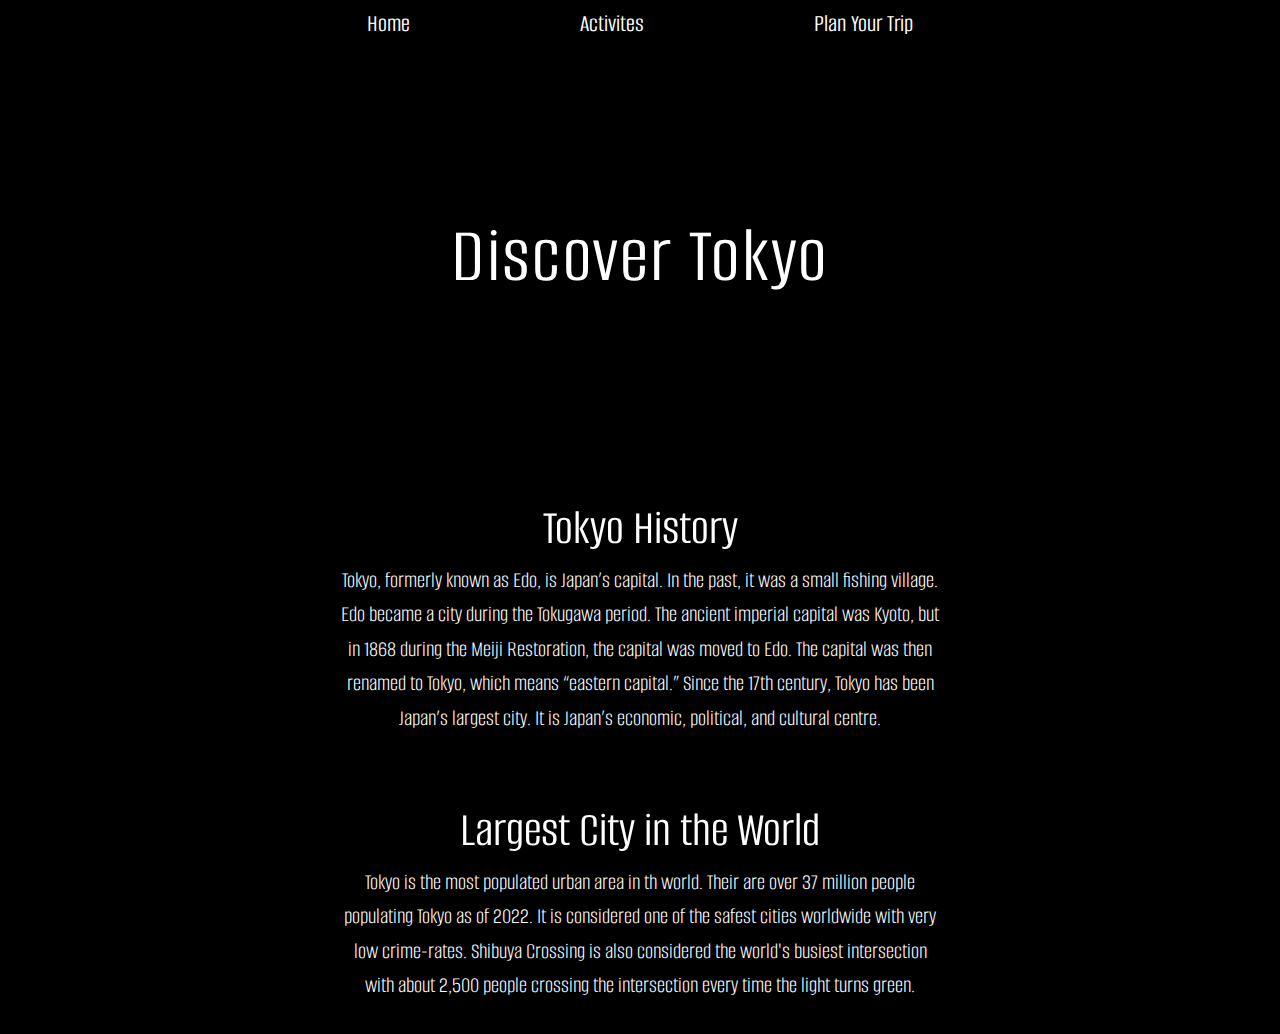
<file: index.html>
<!DOCTYPE html>
<html lang="en">
  <head>
    <meta charset="utf-8" />
    <title>Travel to Tokyo</title>
    <meta name="viewport" content="width=device-width, initial-scale=1" />

    <meta name="description" content="Travel to Tokyo" />
    <meta name="author" content="Arianna Castanon" />
        <link
      rel="icon"
      type="image/png"
      href="https://cdn.glitch.global/d8231312-efee-4ff6-ba8f-370551e30fa8/6eab0c341dcf276ad9e9420ef4ab527e.png?v=1652724433013"
    />
    <link rel="stylesheet" href="style.css" />
    <link rel="preconnect" href="https://fonts.googleapis.com" />
    <link rel="preconnect" href="https://fonts.gstatic.com" crossorigin />
    <link
      href="https://fonts.googleapis.com/css2?family=Alumni+Sans:wght@100;200;500&display=swap"
      rel="stylesheet"
    />
  </head>
  <body>
    <header>
      <nav>
        <a href="index.html">Home</a>
        <a href="activites.html">Activites</a>
        <a href="planyourtrip.html">Plan Your Trip</a>
      </nav>
    </header>
    <hr />
    <main>
      <section class="page-header">
        <h1>Discover Tokyo</h1>
      </section>
      <h2>Tokyo History</h2>
      <p>
        Tokyo, formerly known as Edo, is Japan’s capital. In the past, it was a
        small fishing village. Edo became a city during the Tokugawa period. The
        ancient imperial capital was Kyoto, but in 1868 during the Meiji
        Restoration, the capital was moved to Edo. The capital was then renamed
        to Tokyo, which means “eastern capital.” Since the 17th century, Tokyo
        has been Japan’s largest city. It is Japan’s economic, political, and
        cultural centre.
      </p>
      <h2>Largest City in the World</h2>
      <p>
        Tokyo is the most populated urban area in th world. Their are over 37
        million people populating Tokyo as of 2022. It is considered one of the
        safest cities worldwide with very low crime-rates. Shibuya Crossing is
        also considered the world's busiest intersection with about 2,500 people
        crossing the intersection every time the light turns green.
      </p>
    </main>
  </body>
</html>
</file>
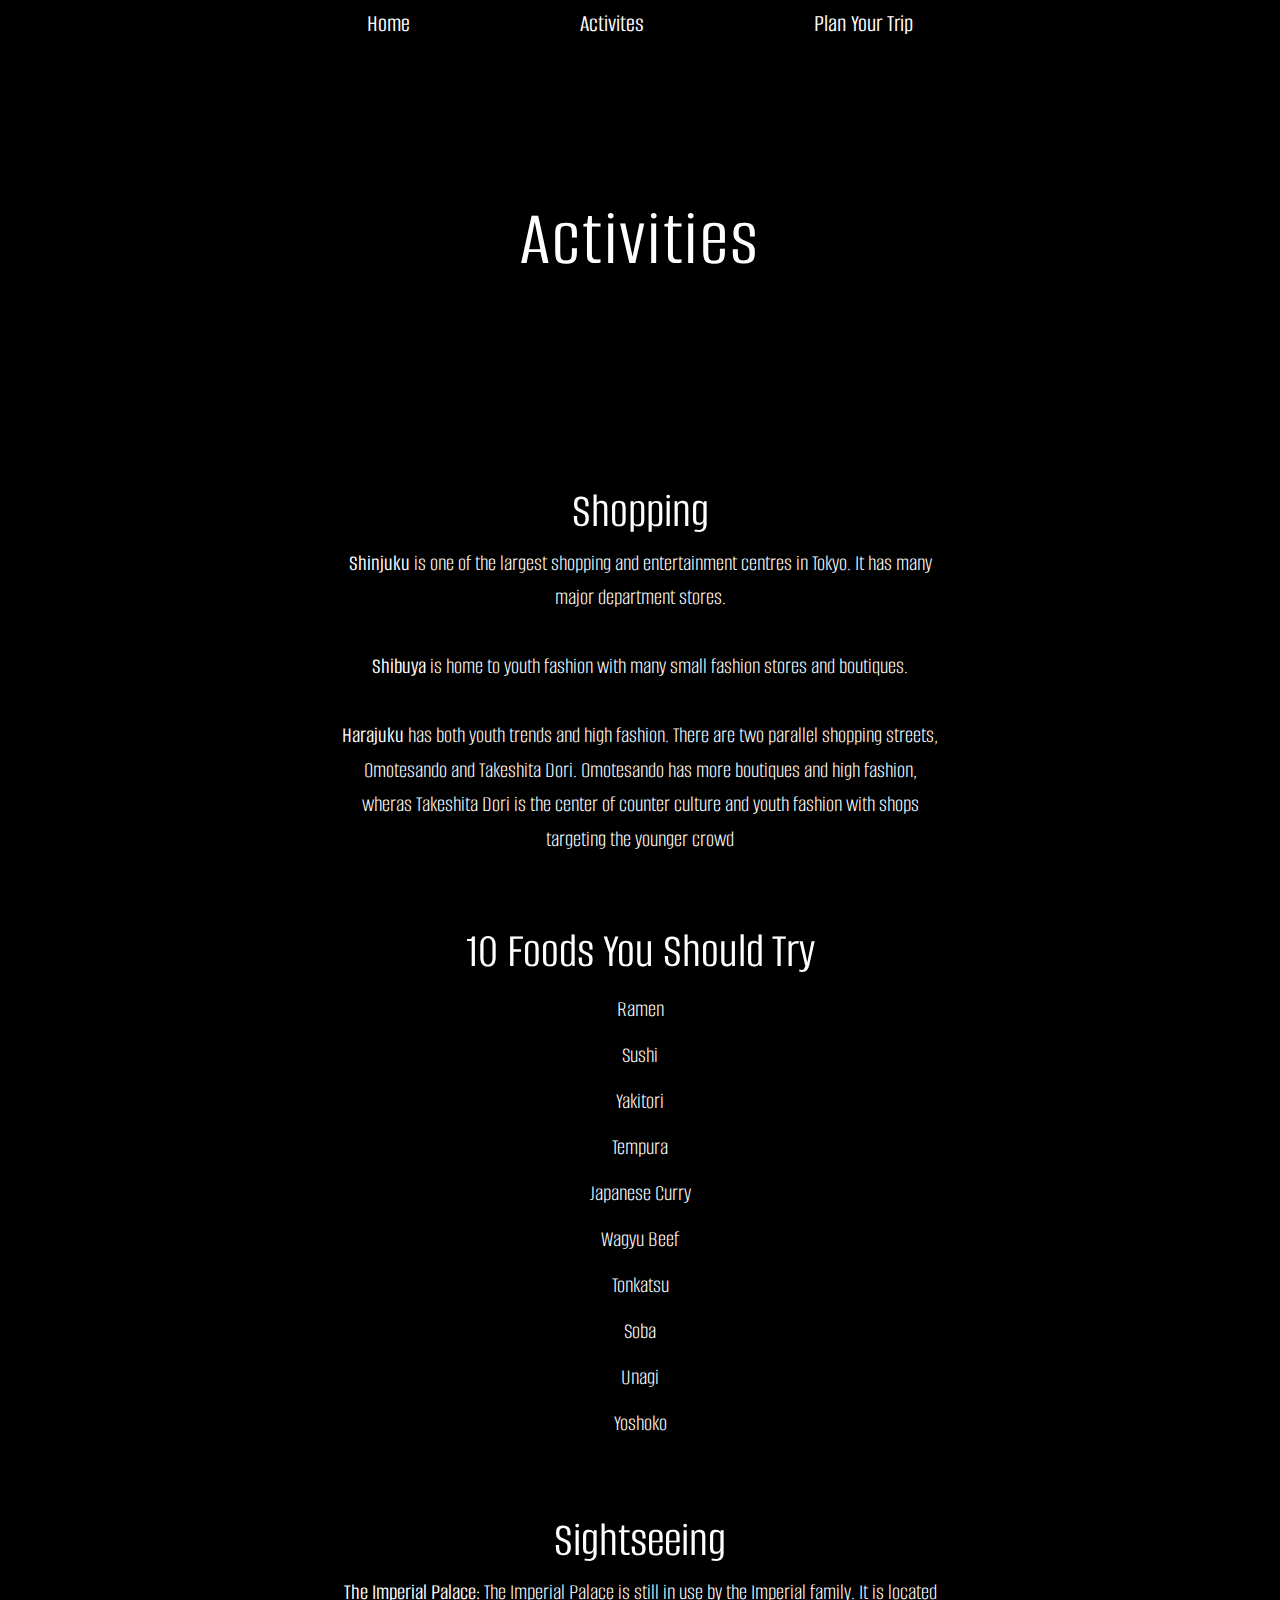
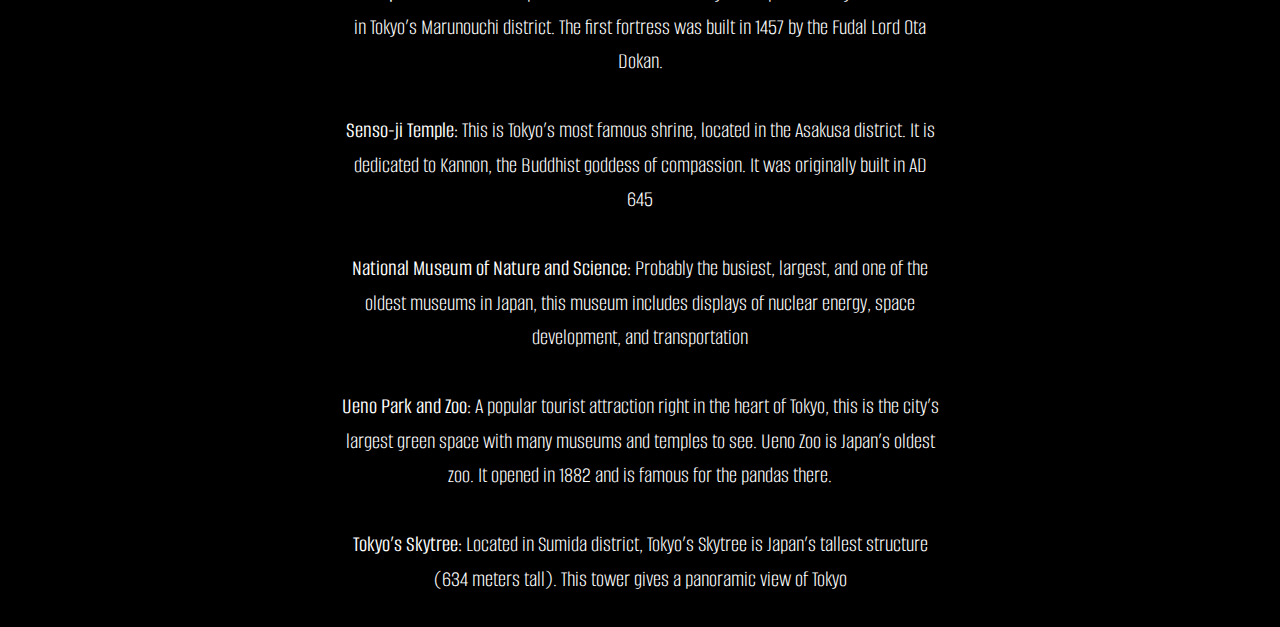
<file: activites.html>
<!DOCTYPE html>
<html lang="en">
  <head>
    <meta name="viewport" content="width=device-width, initial-scale=1" />
    <meta charset="utf-8" />
    <title>Travel to Tokyo</title>
    <meta name="description" content="Travel to Tokyo" />
    <meta name="author" content="Arianna Castanon" />
    <link
      rel="icon"
      type="image/png"
      href="https://cdn.glitch.global/d8231312-efee-4ff6-ba8f-370551e30fa8/6eab0c341dcf276ad9e9420ef4ab527e.png?v=1652724433013"
    />
    <link rel="stylesheet" href="style.css" />
    <link rel="preconnect" href="https://fonts.googleapis.com" />
    <link rel="preconnect" href="https://fonts.gstatic.com" crossorigin />
    <link
      href="https://fonts.googleapis.com/css2?family=Alumni+Sans:wght@100;200;500&display=swap"
      rel="stylesheet"
    />
  </head>
  <body class="activites">
    <header>
      <nav>
        <a href="index.html">Home</a>
        <a href="activites.html">Activites</a>
        <a href="planyourtrip.html">Plan Your Trip</a>
      </nav>
    </header>

    <main>
      <section class="page-header">
        <h1>Activities</h1>
      </section>
      <h2>Shopping</h2>
      <p>
        <strong>Shinjuku</strong> is one of the largest shopping and
        entertainment centres in Tokyo. It has many major department stores.
        <br /><br />
        <strong>Shibuya</strong> is home to youth fashion with many small
        fashion stores and boutiques. <br /><br />
        <strong>Harajuku</strong> has both youth trends and high fashion. There
        are two parallel shopping streets, Omotesando and Takeshita Dori.
        Omotesando has more boutiques and high fashion, wheras Takeshita Dori is
        the center of counter culture and youth fashion with shops targeting the
        younger crowd
      </p>

      <h2>10 Foods You Should Try</h2>
      <ul>
        <li>Ramen</li>
        <li>Sushi</li>
        <li>Yakitori</li>
        <li>Tempura</li>
        <li>Japanese Curry</li>
        <li>Wagyu Beef</li>
        <li>Tonkatsu</li>
        <li>Soba</li>
        <li>Unagi</li>
        <li>Yoshoko</li>
      </ul>

      <h2>Sightseeing</h2>
      <p>
        <strong>The Imperial Palace:</strong> The Imperial Palace is still in
        use by the Imperial family. It is located in Tokyo’s Marunouchi
        district. The first fortress was built in 1457 by the Fudal Lord Ota
        Dokan. <br /><br />
        <strong>Senso-ji Temple:</strong> This is Tokyo’s most famous shrine,
        located in the Asakusa district. It is dedicated to Kannon, the Buddhist
        goddess of compassion. It was originally built in AD 645 <br /><br />
        <strong>National Museum of Nature and Science:</strong> Probably the
        busiest, largest, and one of the oldest museums in Japan, this museum
        includes displays of nuclear energy, space development, and
        transportation <br /><br />
        <strong>Ueno Park and Zoo:</strong> A popular tourist attraction right
        in the heart of Tokyo, this is the city’s largest green space with many
        museums and temples to see. Ueno Zoo is Japan’s oldest zoo. It opened in
        1882 and is famous for the pandas there. <br /><br />
        <strong>Tokyo’s Skytree:</strong> Located in Sumida district, Tokyo’s
        Skytree is Japan’s tallest structure (634 meters tall). This tower gives
        a panoramic view of Tokyo
      </p>
    </main>
  </body>
</html>
</file>
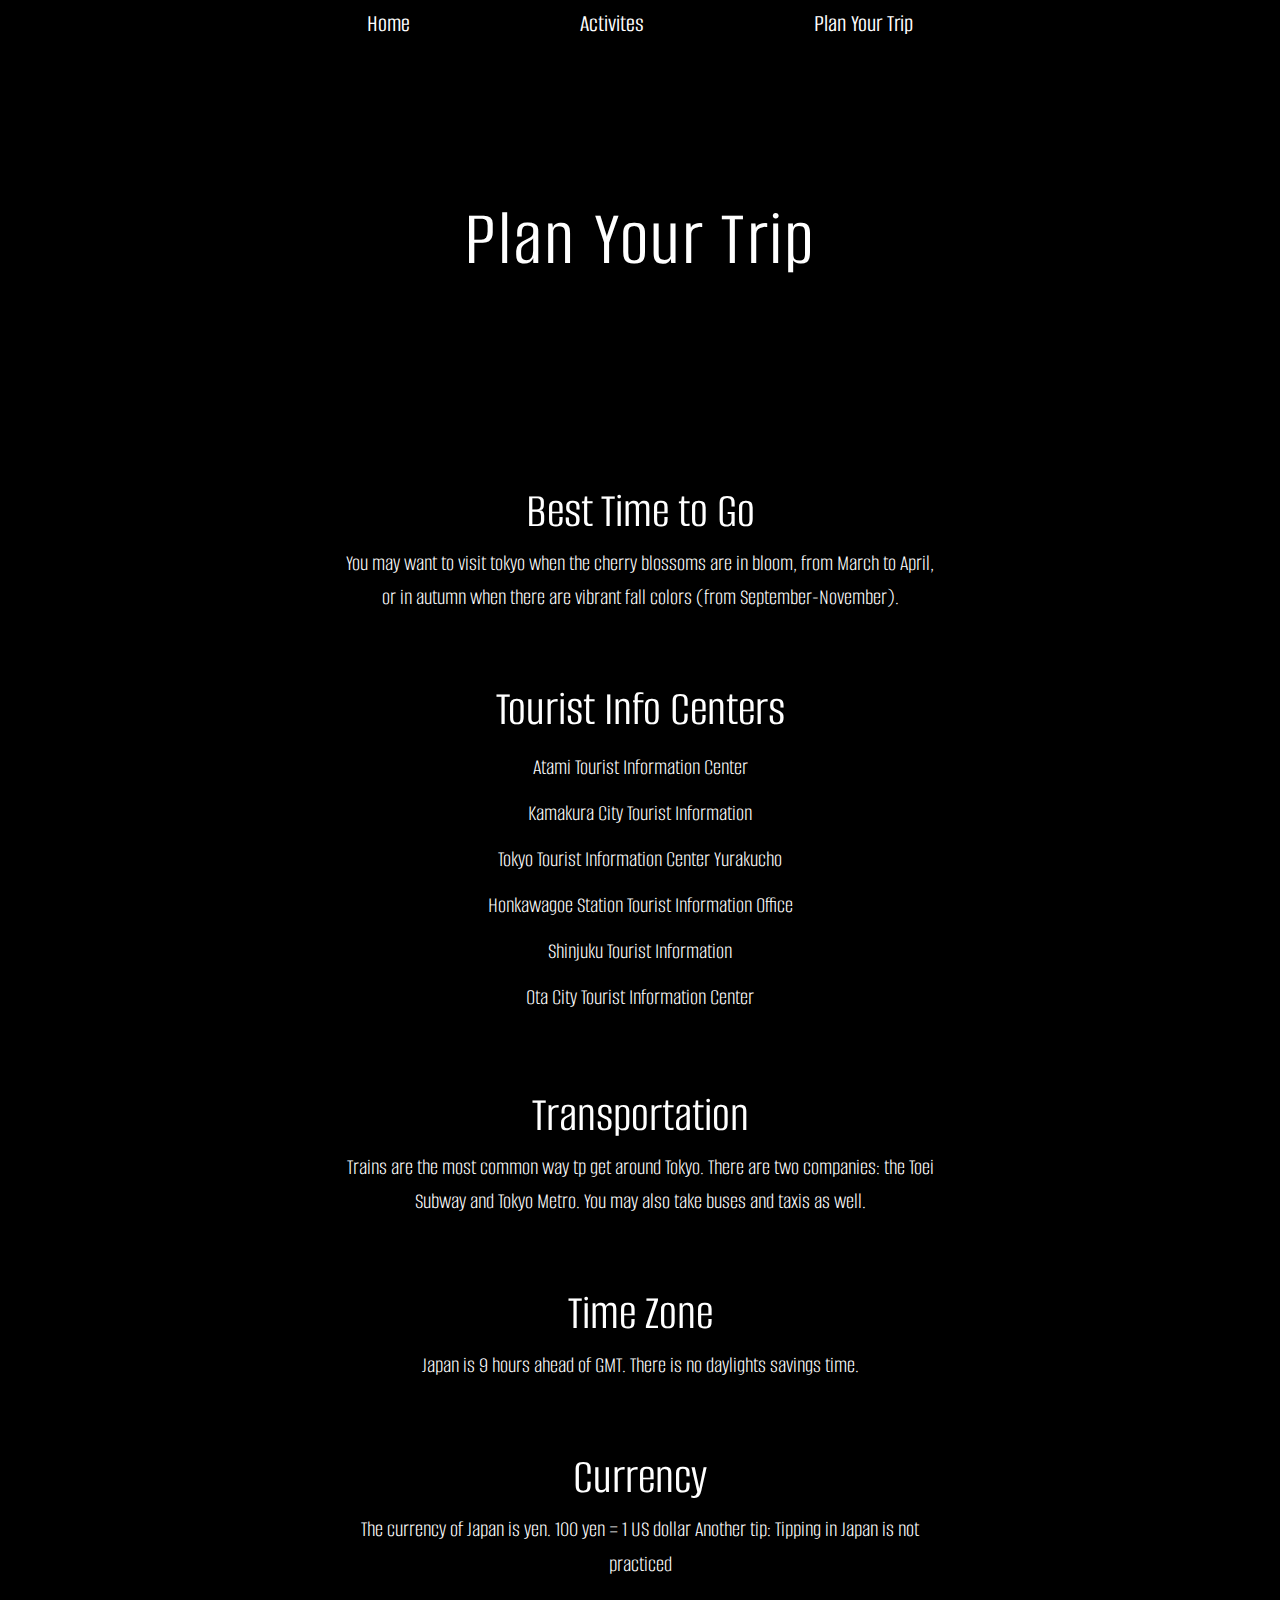
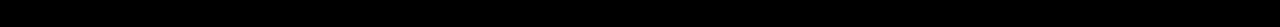
<file: planyourtrip.html>
<!DOCTYPE html>
<html lang="en">
  <head>
    <meta name="viewport" content="width=device-width, initial-scale=1" />
    <meta charset="utf-8" />
    <title>Travel to Tokyo</title>
    <meta name="description" content="Travel to Tokyo" />
    <meta name="author" content="Arianna Castanon" />
        <link
      rel="icon"
      type="image/png"
      href="https://cdn.glitch.global/d8231312-efee-4ff6-ba8f-370551e30fa8/6eab0c341dcf276ad9e9420ef4ab527e.png?v=1652724433013"
    />
    <link rel="stylesheet" href="style.css" />
    <link rel="preconnect" href="https://fonts.googleapis.com" />
    <link rel="preconnect" href="https://fonts.gstatic.com" crossorigin />
    <link
      href="https://fonts.googleapis.com/css2?family=Alumni+Sans:wght@100;200;500&display=swap"
      rel="stylesheet"
    />
  </head>
  <body class="planyourtrip">
    <header>
      <nav>
        <a href="index.html">Home</a>
        <a href="activites.html">Activites</a>
        <a href="planyourtrip.html">Plan Your Trip</a>
      </nav>
    </header>

    <main>
      <section class="page-header">
        <h1>Plan Your Trip</h1>
      </section>
      <h2>Best Time to Go</h2>
      <p>
        You may want to visit tokyo when the cherry blossoms are in bloom, from
        March to April, or in autumn when there are vibrant fall colors (from
        September-November).
      </p>

      <h2>Tourist Info Centers</h2>
      <ul>
        <li>Atami Tourist Information Center</li>
        <li>Kamakura City Tourist Information</li>
        <li>Tokyo Tourist Information Center Yurakucho</li>
        <li>Honkawagoe Station Tourist Information Office</li>
        <li>Shinjuku Tourist Information</li>
        <li>Ota City Tourist Information Center</li>
      </ul>

      <h2>Transportation</h2>
      <p>
        Trains are the most common way tp get around Tokyo. There are two
        companies: the Toei Subway and Tokyo Metro. You may also take buses and
        taxis as well.
      </p>

      <h2>Time Zone</h2>
      <p>Japan is 9 hours ahead of GMT. There is no daylights savings time.</p>

      <h2>Currency</h2>
      <p>
        The currency of Japan is yen. 100 yen = 1 US dollar Another tip: Tipping
        in Japan is not practiced
      </p>
    </main>
    <footer>
      <p>
  </body>
</html>
</file>
<file: style.css>
/*
/* Global */
/*
/* things that apply to every page on the site */

hr {
  width: 80vw;
  height: 1px;
  border: 0 none;
}
img {
  width: 100%;
  max-width: 1000px;
  margin: 0 auto;
  display: block;
  object-fit: ;
}

body {
  background-color: black;
  color: white;
}
main {
    display: flex;
    flex-direction: column;
    align-items: center;
}
p {
  text-align: center;
  font-size: 23px;
  line-height: 1.5em;
  font-family: "Alumni Sans", sans-serif;
  font-weight: 300;
  max-width: 600px;
    margin-top: 0px;
}
ul {
  text-align: center;
  list-style: none;
  line-height: 2em;
  font-family: "Alumni Sans", sans-serif;
  font-size: 23px;
  font-weight: 300;
  padding-inline-start: 0;
  margin-top: 0px;
}
/* navigation */
nav {
  display: flex;
  justify-content: center;
  font-family: "Alumni Sans", sans-serif;
  font-weight: 100px;
  font-size: 25px;
}
nav a {
  text-decoration: none;
  color: white;
  transition: all 0.5s ease;
  margin: 0 30px;
}

nav a:hover,
nav a:focus {
  color: #ffb4f8;
}
/* headers */

h1 {
  font-family: "Alumni Sans", sans-serif;
  font-weight: 400;
  font-size: 80px;
  line-height: 58px;
  letter-spacing: 0.03em;
  display: flex;
  justify-content: center;
}

h2 {
  display: flex;
  justify-content: center;
  font-family: "Alumni Sans", sans-serif;
  font-weight: 400;
  font-size: 50px;
  margin-bottom: 5px;
}
/* page header */

.page-header {
  min-height: 274px;
  height: 40vw;
  max-height: 400px;
  display: flex;
  justify-content: center;
  align-items: center;
  background-image:
        linear-gradient(rgba(0, 0, 0, 0.3), rgba(0, 0, 0, 0.3)),url("https://cdn.glitch.global/d8231312-efee-4ff6-ba8f-370551e30fa8/jezael-melgoza-To5wAJDt1IM-unsplash%20(1).jpg?v=1652712272211");
  background-size: cover;
  text-shadow: 1px 2px 3px #000000;
   background-position: center;
  width: 100vw;
}

/*
/* Page specific styles */

/* Home */

/* Activities */
.activites .page-header {
  background-image:
        linear-gradient(rgba(0, 0, 0, 0.3), rgba(0, 0, 0, 0.3)),url("https://cdn.glitch.global/d8231312-efee-4ff6-ba8f-370551e30fa8/jezael-melgoza-alY6_OpdwRQ-unsplash.jpg?v=1649805505964");
}

/* Plan Your Trip */
.planyourtrip .page-header {
  background-image: 
        linear-gradient(rgba(0, 0, 0, 0.3), rgba(0, 0, 0, 0.3)),url("https://cdn.glitch.global/d8231312-efee-4ff6-ba8f-370551e30fa8/pawel-nolbert-4u2U8EO9OzY-unsplash.jpg?v=1649805807033");
}
/*
/* things that apply to only specific pages*/
.bodyhrline {
  width: 35%;
  height: 1px;
  margin-left: auto;
  margin-right: auto;
  background-color: white;
  border: 0 none;
}
.bolded{
font-weight: bold;
}
/*
/* MEDIA QUERIES */
@media (min-width: 600px) {
  nav a{
    margin: 0 58px;
  }
}

@media (min-width: 800px) {
  nav a{
    margin: 0 85px;
  }
}
</file>
